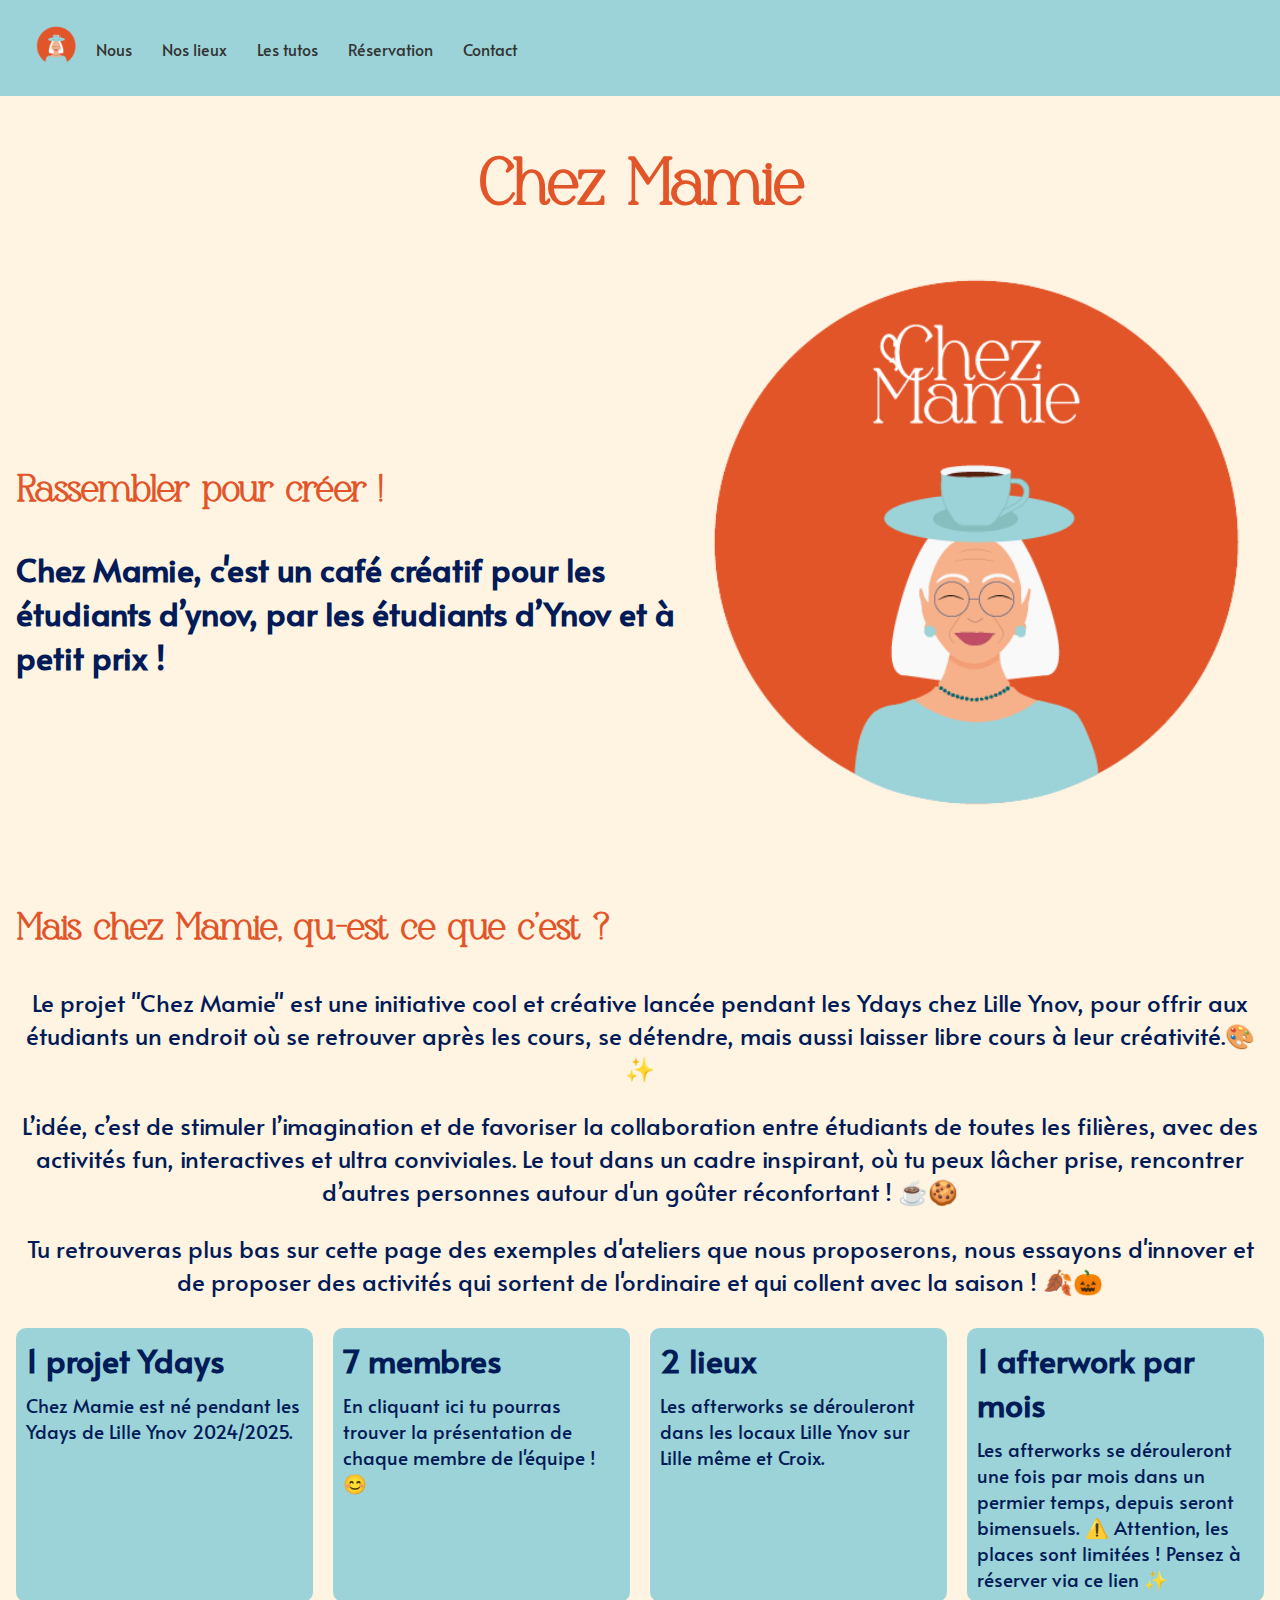
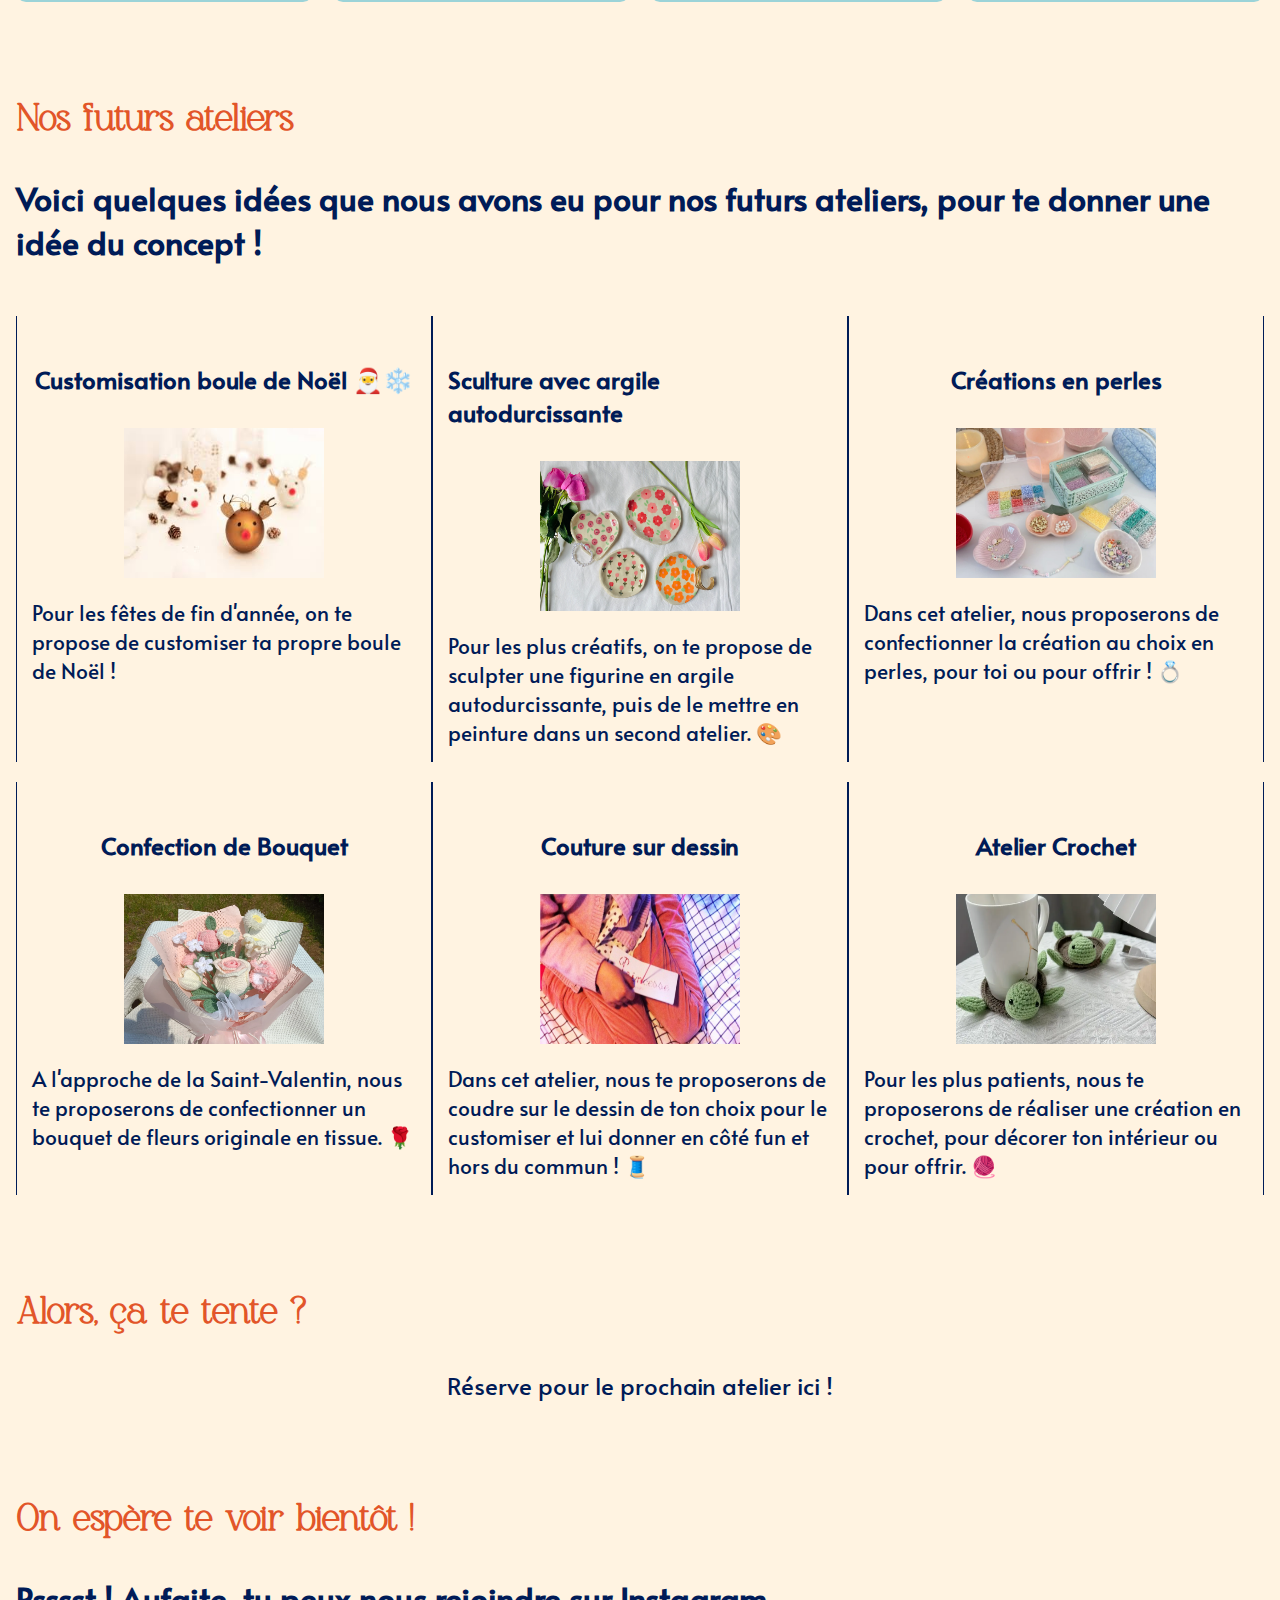
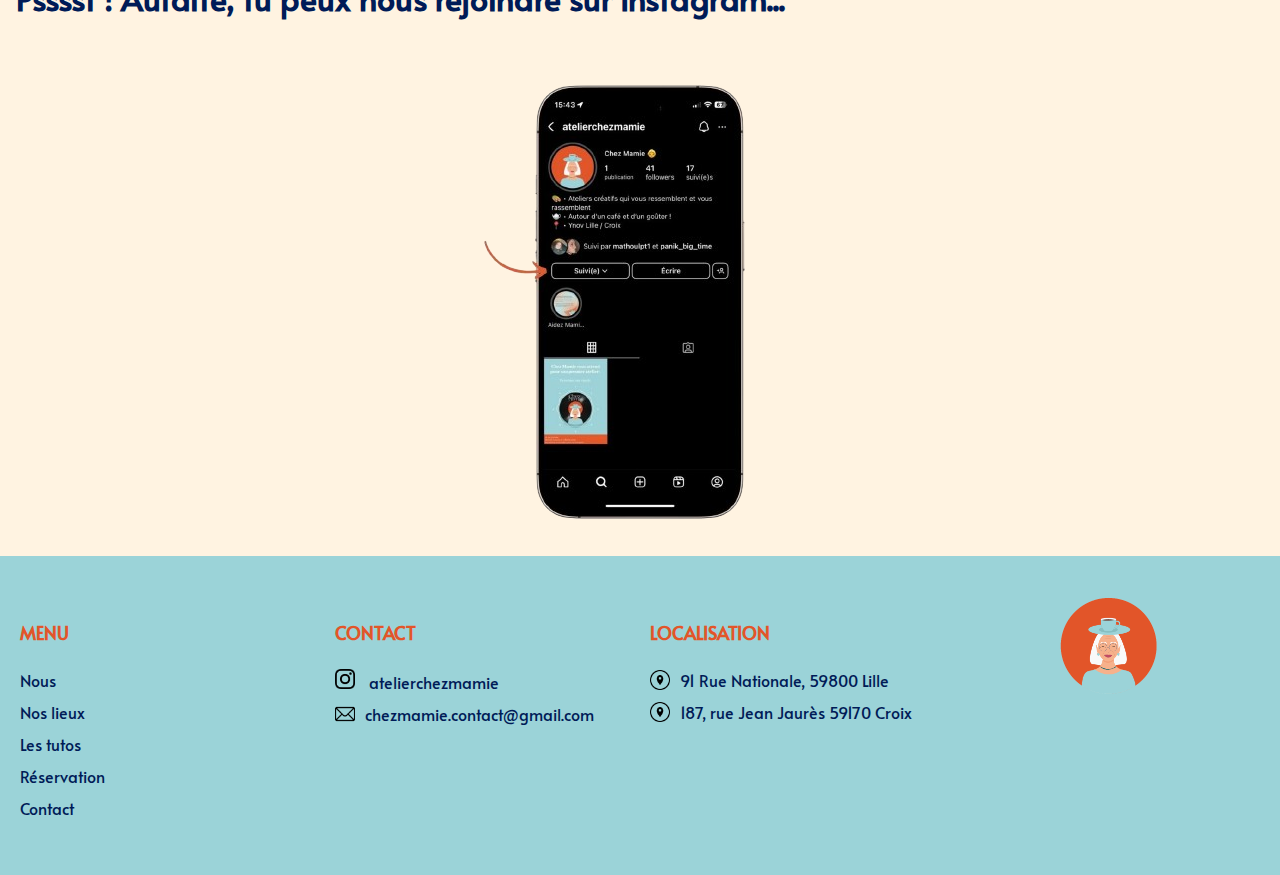
<file: index.html>
<!DOCTYPE html>
    <html lang="fr">
    <head>
    <meta charset="UTF-8" />
    <title>Chez Mamie</title>
    <link rel="icon" type="image/webp" href="">
    <link rel="stylesheet" href="style.css">
    <link rel="icon" type="image/webp" href="/img/logo.webp">
    <link href="https://fonts.googleapis.com/css2?family=Alata&display=swap" rel="stylesheet">
    <meta name="viewport" content="width=device-width, initial-scale=1.0">     
    </head>

    <body>
        <header>
            <div class="header_style">
                <a href="index.html"><img src="/img/logo.webp" class="logo" alt="Logo de Chez Mamie"></a>
                <nav class="header_nav">
                    <ul class="menu"> 
                        <li class="menu_item"><a href="qui_sommes_nous.html">Nous</a></li>
                        <li class="menu_item"><a href="lieux.html">Nos lieux</a></li>
                        <li class="menu_item"><a href="tuto.html">Les tutos</a></li>
                        <li class="menu_item"><a href="reservation.html">Réservation</a></li>
                        <li class="menu_item"><a href="contact.html">Contact</a></li>
                    </ul>
                </nav>
                <div class="hamburger">☰</div>
            </div>
        </header>
           
        <main>
            <div class="style_title_index"> 
                    <h1>Chez Mamie</h1> 
                    <div class="title_index">
                        <div class="title_text">
                            <h2 class="index_subtitle">Rassembler pour créer !</h2>
                            <h3>Chez Mamie, c'est un café créatif pour les étudiants d’ynov, par les étudiants
                                d’Ynov et à petit prix ! </h3>
                        </div>
                        <img src="img/mamie.webp" alt="Icon de Chez Mamie" class="image_mamie"> 
                    </div>
            </div>

            <div class="presention_index">
                <h2>Mais chez Mamie, qu-est ce que c'est ?</h2>
                <div class="presentation_index__items">
                    <p>Le projet "Chez Mamie" est une initiative cool et créative 
                        lancée pendant les Ydays chez Lille Ynov, pour offrir 
                        aux étudiants un endroit où se retrouver 
                        après les cours, se détendre, 
                        mais aussi laisser libre cours à leur créativité.🎨✨
                    </p>
                    <p>L’idée, c’est de stimuler l’imagination et 
                        de favoriser la collaboration entre étudiants
                        de toutes les filières, avec des activités fun, 
                        interactives et ultra conviviales. Le tout dans 
                        un cadre inspirant, où tu peux lâcher prise, 
                        rencontrer d’autres personnes 
                        autour d'un goûter réconfortant ! ☕🍪
                    </p> 
                    <p>Tu retrouveras plus bas sur cette page des exemples d'ateliers que nous proposerons,
                        nous essayons d'innover et de proposer des activités qui sortent de l'ordinaire et
                        qui collent avec la saison ! 🍂🎃
                    </p>
                </div>
            </div>

            <div class="index_items">
               <div class="index_item">
                    <h3 class="index_item_title"><a href="qui_sommes_nous.html">1 projet Ydays</a></h3>
                    <p class="index_item_description">Chez Mamie est né pendant les Ydays de 
                        Lille Ynov 2024/2025.</p>
               </div>
                <div class="index_item">
                    <h3 class="index_item_title"><a href="qui_sommes_nous.html">7 membres</a></h3>
                    <p class="index_item_description">En cliquant ici tu pourras trouver
                        la présentation de chaque membre de l'équipe ! 😊</p>
                </div>
                <div class="index_item">
                    <h3 class="index_item_title"><a href="lieux.html">2 lieux</a></h3>
                    <p class="index_item_description">Les afterworks se dérouleront dans 
                        les locaux Lille Ynov sur Lille même et Croix.</p>
                </div>
                <div class="index_item">
                    <h3 class="index_item_title"><a href="reservation.html">1 afterwork par mois</a></h3>
                    <p class="index_item_description">Les afterworks se dérouleront une fois par mois 
                     dans un permier temps, depuis seront bimensuels. ⚠️ Attention, les places sont limitées ! 
                     Pensez à réserver via ce lien ✨</p>
               </div> 
            </div>

            <div class="ateliers_title">
                <h2>Nos futurs ateliers</h2>
                <h3>Voici quelques idées que nous avons eu pour nos futurs ateliers,
                    pour te donner une idée du concept ! 
                </h3>

                <div class="ateliers">
                    <div class="ateliers_item">
                    <h4>Customisation boule de Noël 🎅❄️</h4> 
                    <img src="/img/custom-noel.jpg" class="image_atelier" alt="image-atelier-customisation-boule-de-noel" height="150px" width="200px">
                    <span class="ateliers_item_description">Pour les fêtes de fin d'année, 
                            on te propose de customiser ta propre boule de Noël !
                    </span>                       
                    </div>

                    <div class="ateliers_item">
                        <h4>Sculture avec argile autodurcissante</h4>
                        <img src="/img/argile.png" class="image_atelier" alt="image-atelier-argile-autodurcissante" height="150px" width="200px">
                        <span class="ateliers_item_description">Pour les plus créatifs, 
                            on te propose de sculpter une figurine en argile autodurcissante, puis
                            de le mettre en peinture dans un second atelier. 🎨
                        </span>
                    </div>

                    <div class="ateliers_item">
                        <h4>Créations en perles</h4>
                        <img src="/img/perles.png" class="image_atelier" alt="image-atelier-perles" height="150px" width="200px">
                        <span class="ateliers_item_description"> Dans cet atelier, nous proposerons de confectionner
                            la création au choix en perles, pour toi ou pour offrir ! 💍
                        </span>
                    </div>

                    <div class="ateliers_item">
                        <h4>Confection de Bouquet</h4>
                        <img src="/img/fleur.png" class="image_atelier" alt="image-atelier-fleur-en-tissu" height="150px" width="200px">
                        <span class="ateliers_item_description">A l'approche de la Saint-Valentin,
                            nous te proposerons de confectionner un bouquet de fleurs originale en tissue. 🌹
                        </span>
                    </div>

                    <div class="ateliers_item">
                        <h4>Couture sur dessin</h4>
                        <img src="/img/dessin-couture.png" class="image_atelier" alt="image-atelier-couture-sur-dessin" height="150px" width="200px">
                        <span class="ateliers_item_description">Dans cet atelier, nous te proposerons de coudre
                            sur le dessin de ton choix pour le customiser et lui donner en côté fun et hors du commun ! 🧵
                        </span>              
                    </div>

                    <div class="ateliers_item">
                        <h4>Atelier Crochet</h4>
                        <img src="/img/crochet.png" class="image_atelier" alt="image-atelier-crochet" height="150px" width="200px">
                        <span class="ateliers_item_description">Pour les plus patients, nous te proposerons
                            de réaliser une création en crochet, pour décorer ton intérieur ou pour offrir. 🧶
                        </span>
                    </div>
                </div>
            </div>

            <div class="reservation">
                <h2>Alors, ça te tente ?</h2>
                <p>Réserve pour le prochain atelier <a href="reservation.html">ici</a> !</p>
            </div>

            <div class="instagram_index">
                <h2>On espère te voir bientôt !</h2>
                <h3>Psssst ! Aufaite, tu peux nous rejoindre sur Instagram...</h3>
                <div class="reseaux_sociaux_index__items">
                    <a href="https://www.instagram.com/atelierchezmamie/">
                        <img src="/img/mockup.png" alt="Screenshoot du profil instagram" class="mockup"></a>
                </div>
            </div>
        </main>

        <footer class="footer">
            <div class="footer_container">
                <div class="footer_column">
                    <h4>Menu</h4>
                    <ul class="menu_footer">
                        <li><a href="qui_sommes_nous.html">Nous</a></li>
                        <li><a href="lieux.html">Nos lieux</a></li>
                        <li><a href="tuto.html">Les tutos</a></li>
                        <li><a href="reservation.html">Réservation</a></li>
                        <li><a href="contact.html">Contact</a></li>
                    </ul>
                </div>
        
                <div class="footer_column">
                    <h4>Contact</h4>
                    <ul class="contact_footer">
                        <li>
                            <a href="https://www.instagram.com/atelierchezmamie/">
                                <img src="img/icon-instagram.png" alt="Icon instagram" height="20" width="20">
                                atelierchezmamie
                            </a>
                        </li>
                        <li>
                            <img src="img/icon-mail.png" alt="Icon mail" height="20" width="20">
                            <span>chezmamie.contact@gmail.com</span>
                        </li>
                    </ul>
                </div>
        
                <div class="footer_column">
                    <h4>Localisation</h4>
                    <ul class="localisation_footer">
                        <li>
                            <img src="img/icon-localisation.webp" alt="Icon adresse" height="20" width="20">
                            91 Rue Nationale, 59800 Lille
                        </li>
                        <li>
                            <img src="img/icon-localisation.webp" alt="Icon telephone" height="20" width="20">
                            187, rue Jean Jaurès 59170 Croix
                        </li>
                    </ul>
                </div>
                <div class="footer_column">
                    <img src = "img/logo.webp" alt="Logo de Chez Mamie" height="100" width="100">
                </div>
            </div>
        </footer>
        <script src="script.js"></script>
    </body>
</html>
</file>
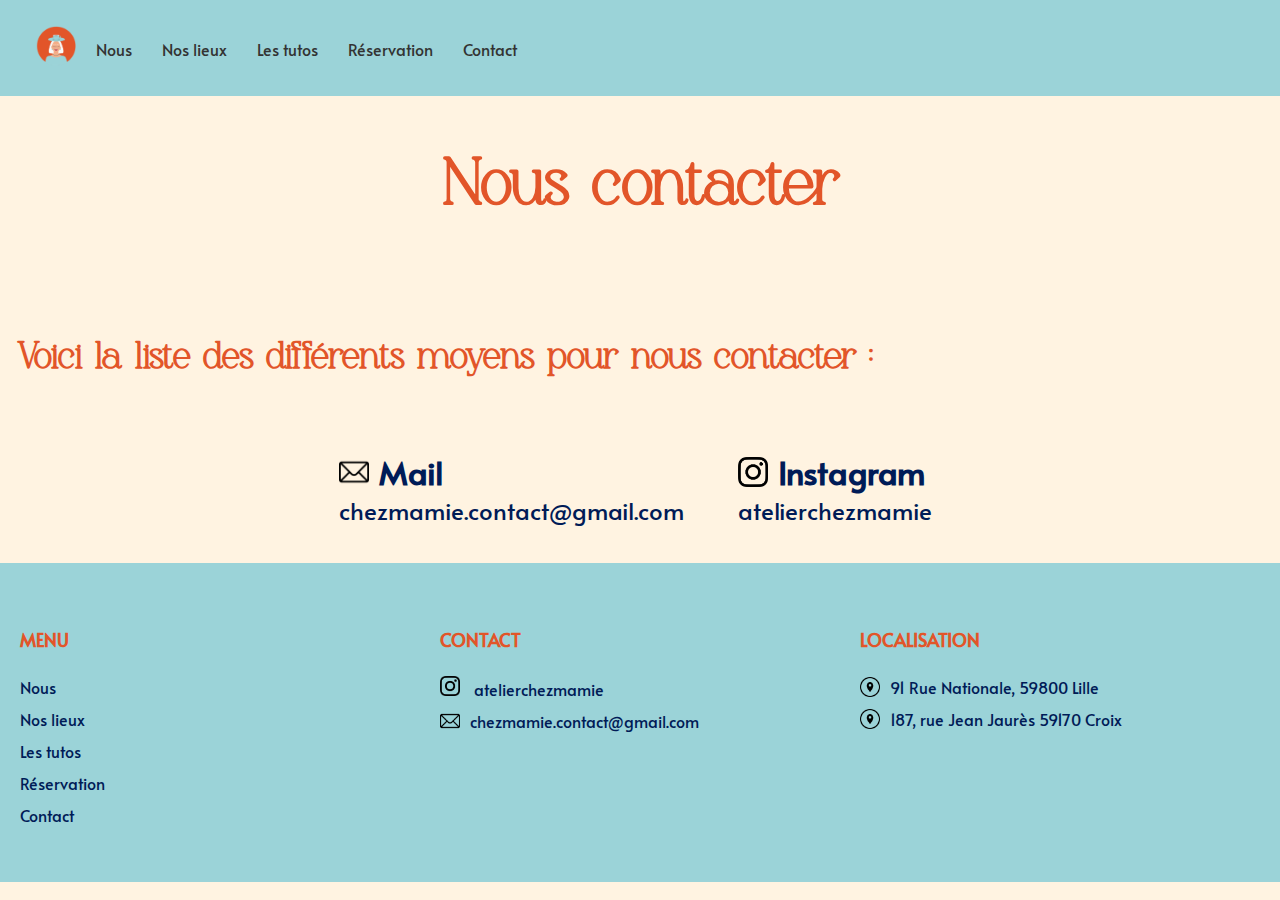
<file: contact.html>
<!DOCTYPE html>
    <html lang="fr">
    <head>
    <meta charset="UTF-8" />
    <title>Chez Mamie</title>
    <link rel="icon" type="image/webp" href="">
    <link rel="stylesheet" href="style.css">
    <link rel="icon" type="image/webp" href="/img/logo.webp">
    <link href="https://fonts.googleapis.com/css2?family=Alata&display=swap" rel="stylesheet">
    <meta name="viewport" content="width=device-width, initial-scale=1.0">     
    </head>

    <body>
        <header>
            <div class="header_style">
                <a href="index.html"><img src="/img/logo.webp" class="logo" alt="Logo de Chez Mamie"></a>
                <nav class="header_nav">
                    <ul class="menu"> 
                        <li class="menu_item"><a href="qui_sommes_nous.html">Nous</a></li>
                        <li class="menu_item"><a href="lieux.html">Nos lieux</a></li>
                        <li class="menu_item"><a href="tuto.html">Les tutos</a></li>
                        <li class="menu_item"><a href="reservation.html">Réservation</a></li>
                        <li class="menu_item"><a href="contact.html">Contact</a></li>
                    </ul>
                </nav>
                <div class="hamburger">☰</div>
            </div>
        </header>
          

        <main>
          <h1>Nous contacter</h1> 
          <h2>Voici la liste des différents moyens pour nous contacter :
          </h2>

          <div class="style_contact">
          <ul>
            <li>
                <div class="contact_part">
                    <div class="contact_part_name">
                        <img src="img/icon-mail.png" alt="Icon Mail" height="30" width="30">
                        <h3>Mail</h3>
                    </div>
                <p>chezmamie.contact@gmail.com</p>
                </div>
            </li>
            <li>
                <div class="contact_part">
                    <div class="contact_part_name">
                        <img src="img/icon-instagram.png" alt="Icon Instagram" height="30" width="30">
                        <h3>Instagram</h3> 
                    </div>
                    <a href="https://www.instagram.com/atelierchezmamie/">atelierchezmamie</a>
                </div>
            </li>
          </ul>
        </div>
        </main>

        <footer class="footer">
            <div class="footer_container">
                <div class="footer_column">
                    <h4>Menu</h4>
                    <ul class="menu_footer">
                        <li><a href="qui_sommes_nous.html">Nous</a></li>
                        <li><a href="lieux.html">Nos lieux</a></li>
                        <li><a href="tuto.html">Les tutos</a></li>
                        <li><a href="reservation.html">Réservation</a></li>
                        <li><a href="contact.html">Contact</a></li>
                    </ul>
                </div>
        
                <div class="footer_column">
                    <h4>Contact</h4>
                    <ul class="contact_footer">
                        <li>
                            <a href="https://www.instagram.com/atelierchezmamie/">
                                <img src="img/icon-instagram.png" alt="Icon instagram" height="20" width="20">
                                atelierchezmamie
                            </a>
                        </li>
                        <li>
                            <img src="img/icon-mail.png" alt="Icon mail" height="20" width="20">
                            chezmamie.contact@gmail.com
                        </li>
                    </ul>
                </div>
        
                <div class="footer_column">
                    <h4>Localisation</h4>
                    <ul class="localisation_footer">
                        <li>
                            <img src="img/icon-localisation.webp" alt="Icon adresse" height="20" width="20">
                            91 Rue Nationale, 59800 Lille
                        </li>
                        <li>
                            <img src="img/icon-localisation.webp" alt="Icon telephone" height="20" width="20">
                            187, rue Jean Jaurès 59170 Croix
                        </li>
                    </ul>
                </div>
            </div>
        </footer>  
        <script src="script.js"></script>      
        </body>
    </html>
</file>
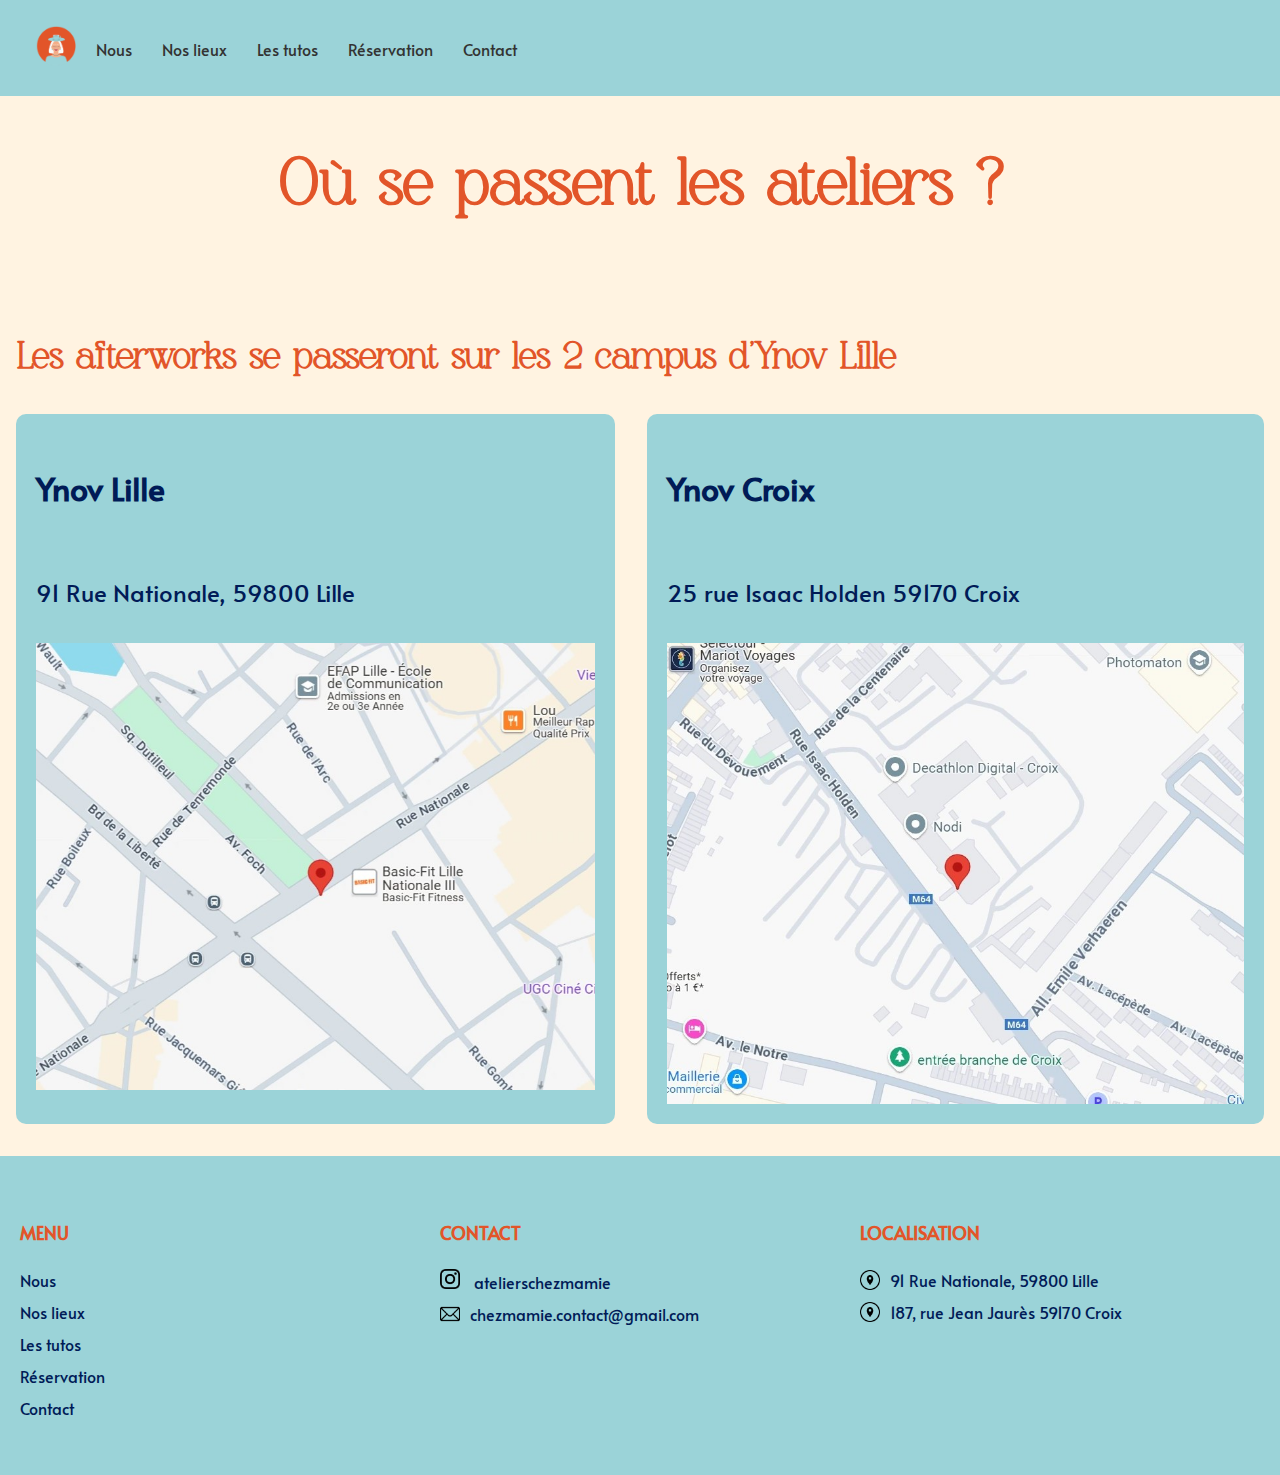
<file: lieux.html>
<!DOCTYPE html>
    <html lang="fr">
    <head>
    <meta charset="UTF-8" />
    <title>Chez Mamie</title>
    <link rel="stylesheet" href="style.css">
    <link rel="icon" type="image/webp" href="/img/logo.webp">
    <link href="https://fonts.googleapis.com/css2?family=Alata&display=swap" rel="stylesheet">
    <meta name="viewport" content="width=device-width, initial-scale=1.0">     
    </head>

    <body>
        <header>
            <div class="header_style">
                <a href="index.html"><img src="/img/logo.webp" class="logo" alt="Logo de Chez Mamie"></a>
                <nav class="header_nav">
                    <ul class="menu"> 
                        <li class="menu_item"><a href="qui_sommes_nous.html">Nous</a></li>
                        <li class="menu_item"><a href="lieux.html">Nos lieux</a></li>
                        <li class="menu_item"><a href="tuto.html">Les tutos</a></li>
                        <li class="menu_item"><a href="reservation.html">Réservation</a></li>
                        <li class="menu_item"><a href="contact.html">Contact</a></li>
                    </ul>
                </nav>
                <div class="hamburger">☰</div>
            </div>
        </header>
          
        
        <main>
          <h1>Où se passent les ateliers ?</h1>
          <h2>Les afterworks se passeront sur les 2 campus d'Ynov Lille</h2>

          <div class="lieux_cards">
            <div class="lieux_card">
                <h3>Ynov Lille</h3>
                <p>91 Rue Nationale, 59800 Lille</p>
              <img src="img/ynov-lille-bg.jpg" alt="Ynov Lille" class="map_img">
            </div>
            <div class="lieux_card">
                <h3>Ynov Croix</h3>
                <p>25 rue Isaac Holden 59170 Croix</p>
              <img src="img/ynov-croix-bg.jpg" alt="Ynov Croix" class="map_img">
            </div>

          </div>
        </main>

        <footer class="footer">
            <div class="footer_container">
                <div class="footer_column">
                    <h4>Menu</h4>
                    <ul class="menu_footer">
                        <li><a href="qui_sommes_nous.html">Nous</a></li>
                        <li><a href="lieux.html">Nos lieux</a></li>
                        <li><a href="tuto.html">Les tutos</a></li>
                        <li><a href="reservation.html">Réservation</a></li>
                        <li><a href="contact.html">Contact</a></li>
                    </ul>
                </div>
        
                <div class="footer_column">
                    <h4>Contact</h4>
                    <ul class="contact_footer">
                        <li>
                            <a href="https://www.instagram.com/">
                                <img src="img/icon-instagram.png" alt="Icon instagram" height="20" width="20">
                                atelierschezmamie
                            </a>
                        </li>
                        <li>
                            <img src="img/icon-mail.png" alt="Icon mail" height="20" width="20">
                            chezmamie.contact@gmail.com
                        </li>
                    </ul>
                </div>
        
                <div class="footer_column">
                    <h4>Localisation</h4>
                    <ul class="localisation_footer">
                        <li>
                            <img src="img/icon-localisation.webp" alt="Icon adresse" height="20" width="20">
                            91 Rue Nationale, 59800 Lille
                        </li>
                        <li>
                            <img src="img/icon-localisation.webp" alt="Icon telephone" height="20" width="20">
                            187, rue Jean Jaurès 59170 Croix
                        </li>
                    </ul>
                </div>
            </div>
        </footer>   
        <script src="script.js"></script>     
    </body>
    </html>
</file>
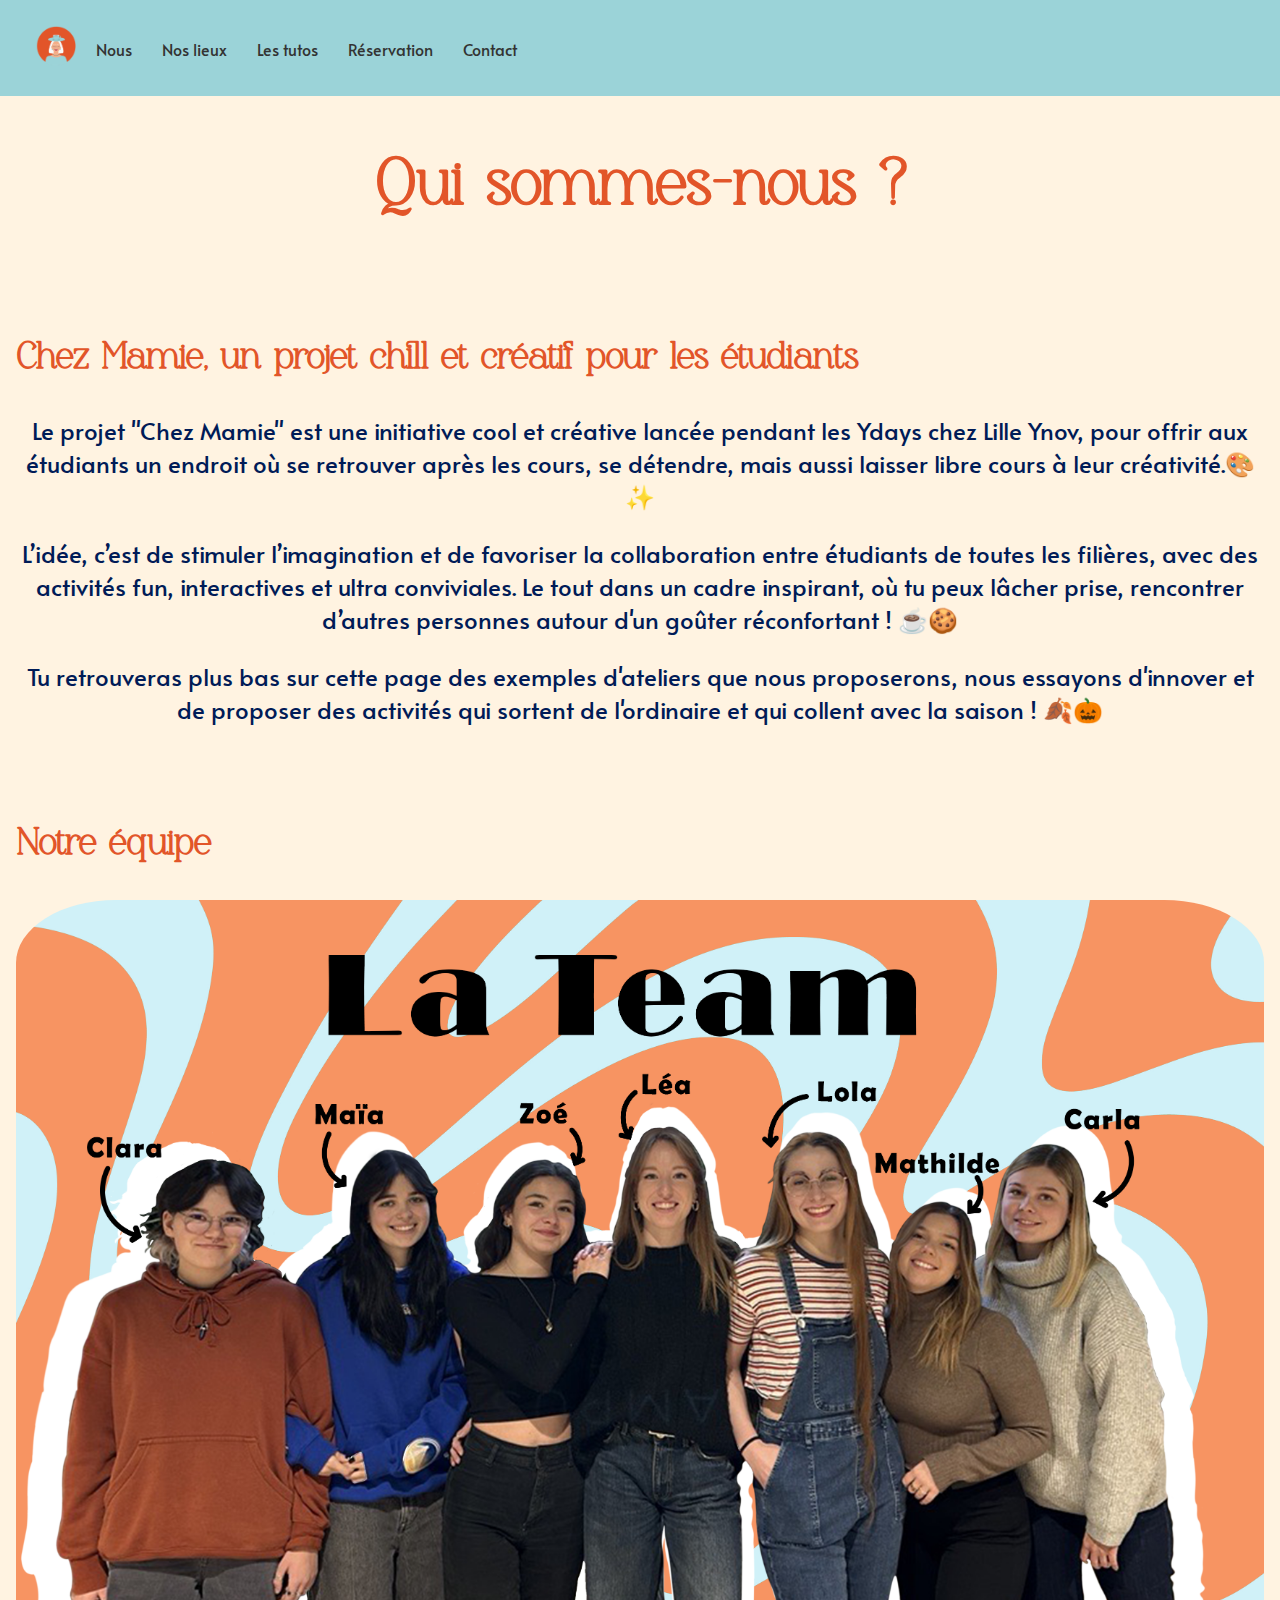
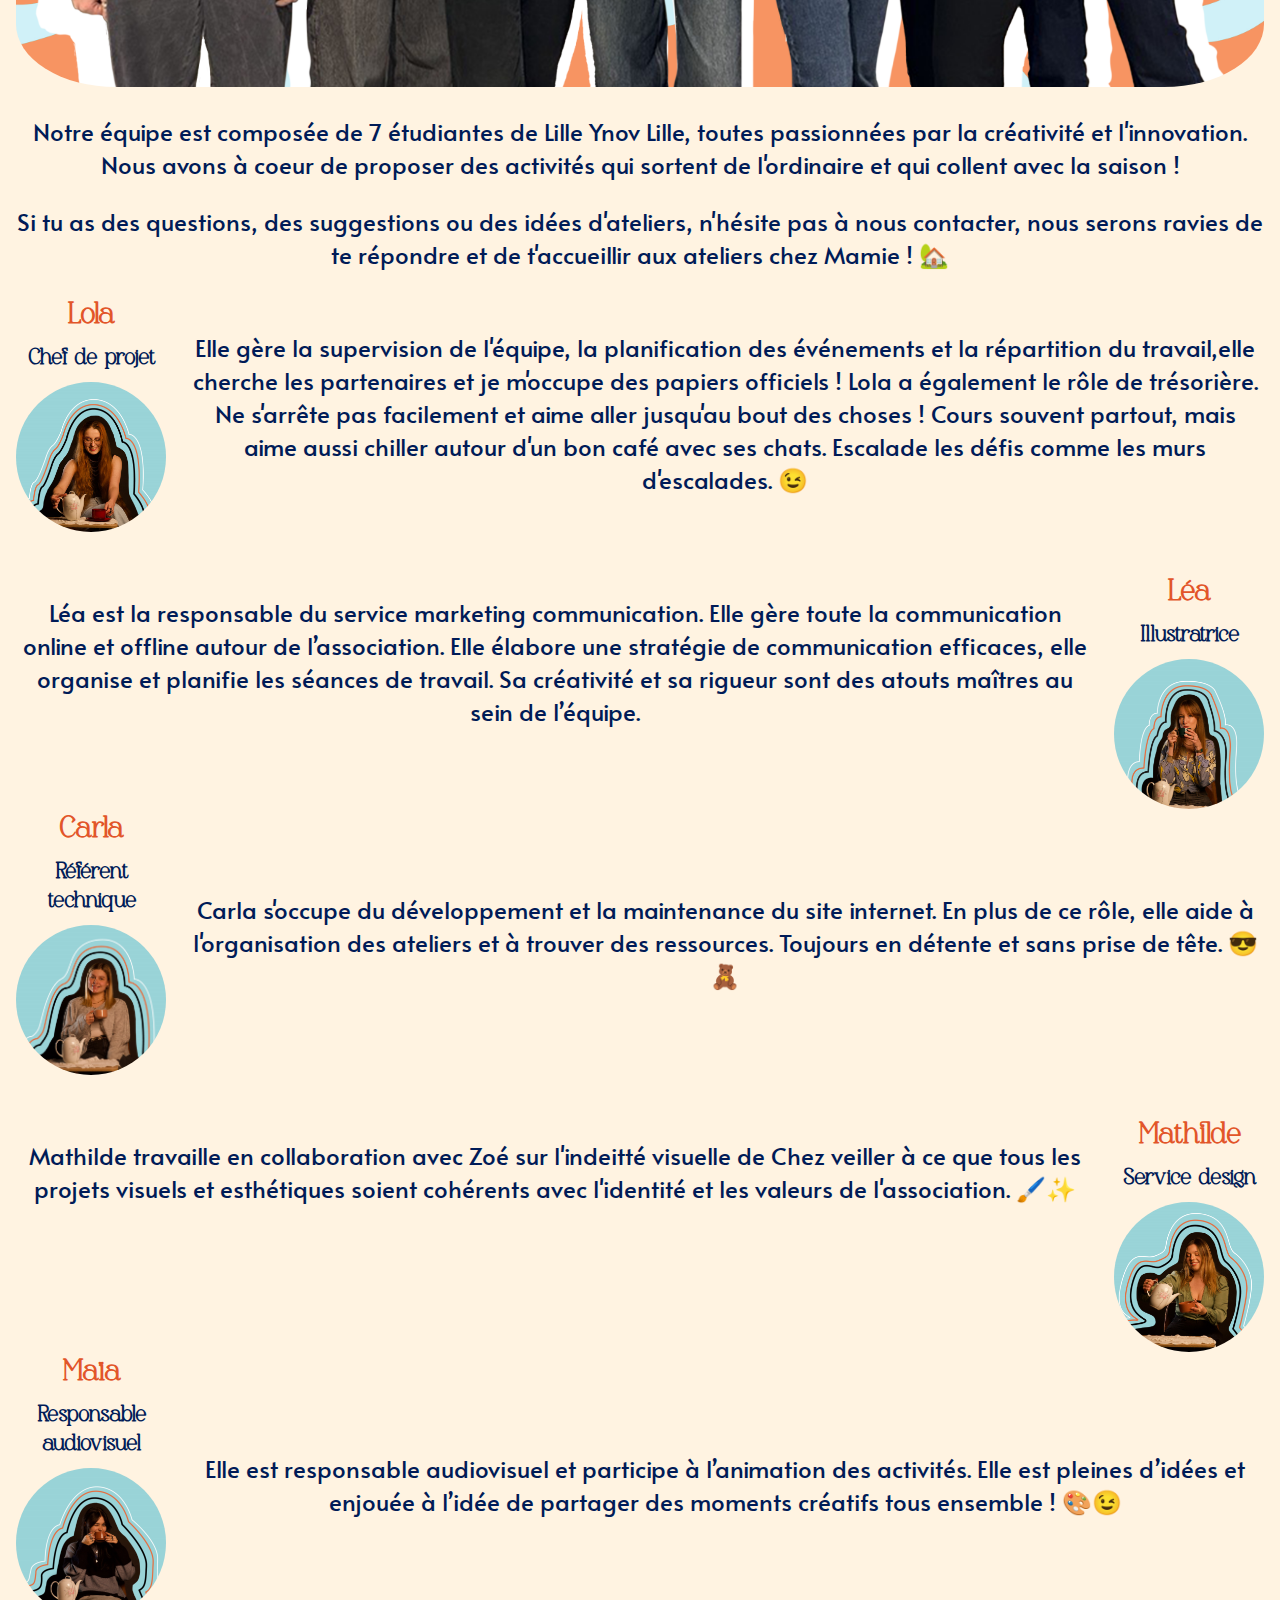
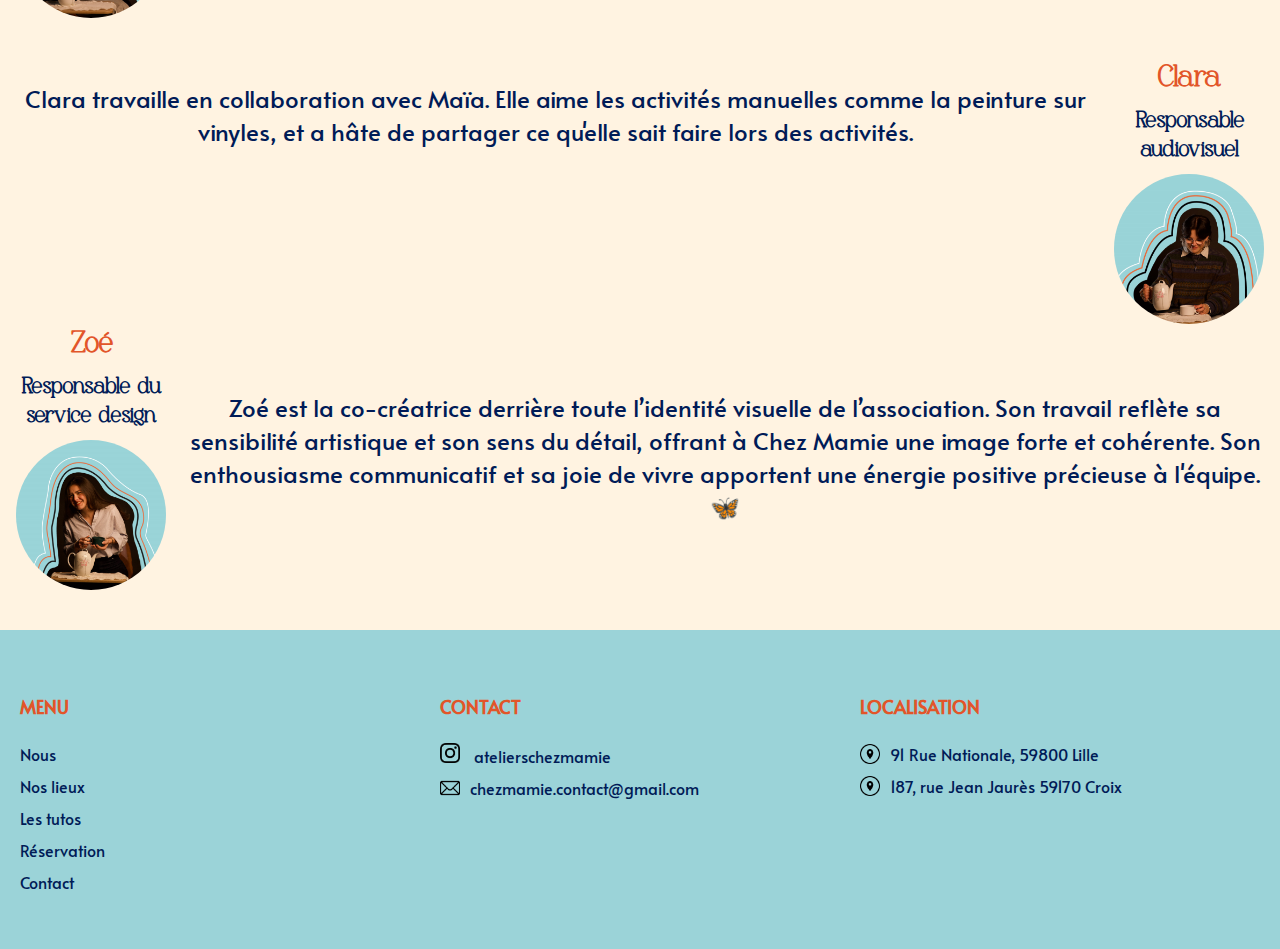
<file: qui_sommes_nous.html>
<!DOCTYPE html>
    <html lang="fr">
    <head>
    <meta charset="UTF-8" />
    <title>Chez Mamie</title>
    <link rel="icon" type="image/webp" href="">
    <link rel="stylesheet" href="style.css">
    <link rel="icon" type="image/webp" href="/img/logo.webp">
    <link href="https://fonts.googleapis.com/css2?family=Alata&display=swap" rel="stylesheet">
    <meta name="viewport" content="width=device-width, initial-scale=1.0">     
    </head>

    <body>
        <header>
            <div class="header_style">
                <a href="index.html"><img src="/img/logo.webp" class="logo" alt="Logo de Chez Mamie"></a>
                <nav class="header_nav">
                    <ul class="menu"> 
                        <li class="menu_item"><a href="qui_sommes_nous.html">Nous</a></li>
                        <li class="menu_item"><a href="lieux.html">Nos lieux</a></li>
                        <li class="menu_item"><a href="tuto.html">Les tutos</a></li>
                        <li class="menu_item"><a href="reservation.html">Réservation</a></li>
                        <li class="menu_item"><a href="contact.html">Contact</a></li>
                    </ul>
                </nav>
                <div class="hamburger">☰</div>
            </div>
        </header>
          

        <main>
           <h1>Qui sommes-nous ?</h1>
              <h2>Chez Mamie, un projet chill et créatif pour les étudiants</h2>
           <div class="presentation_projet">
            <p>Le projet "Chez Mamie" est une initiative cool et créative 
                lancée pendant les Ydays chez Lille Ynov, pour offrir 
                aux étudiants un endroit où se retrouver 
                après les cours, se détendre, 
                mais aussi laisser libre cours à leur créativité.🎨✨
            </p>
            <p>L’idée, c’est de stimuler l’imagination et 
                de favoriser la collaboration entre étudiants
                de toutes les filières, avec des activités fun, 
                interactives et ultra conviviales. Le tout dans 
                un cadre inspirant, où tu peux lâcher prise, 
                rencontrer d’autres personnes 
                autour d'un goûter réconfortant ! ☕🍪
            </p> 
            <p>Tu retrouveras plus bas sur cette page des exemples d'ateliers que nous proposerons,
                nous essayons d'innover et de proposer des activités qui sortent de l'ordinaire et
                qui collent avec la saison ! 🍂🎃
            </p>
        </div>

        <div class="presentation_equipe">
            <div class="equipe">
            <h2>Notre équipe</h2>
                <img src="img/equipe.png" alt="Photo de l'équipe" class="equipe_img" height="200">
            <p>Notre équipe est composée de 7 étudiantes de Lille Ynov Lille, 
                toutes passionnées par la créativité et l'innovation. 
                Nous avons à coeur de proposer des activités qui sortent 
                de l'ordinaire et qui collent avec la saison !
            </p>
            <p>Si tu as des questions, des suggestions ou des idées 
                d'ateliers, n'hésite pas à nous contacter, nous serons 
                ravies de te répondre et de t'accueillir aux ateliers chez Mamie ! 🏡
            </p>
            </div>

        <div class="equipe_membres">
            <div class="member">
                <div class="member_part">
                    <h3 class="member_name">Lola</h3>
                    <h4 class="member_role">Chef de projet</h4>
                    <img src="img/lola.png" class="member_img" alt="Photo de membre" height="150">
                </div>
                <p>Elle gère la supervision de l'équipe, la planification des événements et la répartition du 
                    travail,elle cherche les partenaires et je m'occupe des papiers officiels !
                    Lola a également le rôle de trésorière. Ne s'arrête pas facilement et aime aller jusqu'au bout des choses ! Cours souvent partout, mais aime aussi chiller autour d'un bon café avec ses chats.
                    Escalade les défis comme les murs d'escalades. 😉
                </p>
            </div>
            <div class="member_right">
                <div class="member_part">
                    <h3 class="member_name">Léa</h3>
                    <h4 class="member_role">Illustratrice</h4>
                    <img src="img/lea.png" class="member_img" alt="Photo de membre"  height="150">
                </div>
                <p>Léa est la responsable du service marketing communication. 
                    Elle gère toute la communication online et offline autour de l’association. 
                    Elle élabore une stratégie de communication efficaces, elle organise et 
                    planifie les séances de travail.
                    Sa créativité et sa rigueur sont des atouts maîtres au sein de l’équipe.</p>
            </div>
            <div class="member">
                <div class="member_part">
                    <h3 class="member_name">Carla</h3>
                    <h4 class="member_role">Référent technique</h4>
                    <img src="img/carla.png" class="member_img" alt="Photo de membre"  height="150">
                </div>
                <p>Carla s'occupe du développement et la maintenance du site internet.
                    En plus de ce rôle, elle aide à l'organisation des ateliers et à trouver des ressources.
                    Toujours en détente et sans prise de tête. 😎🧸
                </p>
            </div>
            <div class="member_right">
                <div class="member_part">
                    <h3 class="member_name">Mathilde</h3>
                    <h4 class="member_role">Service design</h4>
                    <img src="img/mathilde.png" class="member_img" alt="Photo de membre"  height="150">
                </div>
                <p>Mathilde travaille en collaboration avec Zoé sur l'indeitté visuelle de Chez
                    veiller à ce que tous les projets visuels et esthétiques 
                    soient cohérents avec l'identité et les valeurs de l'association. 🖌️✨
                </p>
            </div>
            <div class="member">
                <div class="member_part">
                    <h3 class="member_name">Maïa</h3>
                    <h4 class="member_role">Responsable audiovisuel</h4>
                    <img src="img/maia.png" class="member_img" alt="Photo de membre"  height="150">
                </div>
                <p>Elle est responsable audiovisuel et participe à l’animation des activités.
                    Elle est pleines d’idées et enjouée à l’idée de partager des moments créatifs tous ensemble ! 🎨😉 </p>
            </div>
            <div class="member_right">
                <div class="member_part">
                    <h3 class="member_name">Clara</h3>
                    <h4 class="member_role">Responsable audiovisuel</h4>
                    <img src="img/clara.png" class="member_img" alt="Photo de membre" height="150">
                </div>
                <p>Clara travaille en collaboration avec Maïa.
                    Elle aime les activités manuelles comme la peinture 
                    sur vinyles, et a hâte de partager ce qu'elle sait faire lors des activités.</p>
            </div>
            <div class="member">
                <div class="member_part">
                    <h3 class="member_name">Zoé</h3>
                    <h4 class="member_role">Responsable du service design</h4>
                    <img src="img/zoe.png" class="member_img" alt="Photo de membre" height="150">
                </div>
                <p>Zoé est la co-créatrice derrière toute l’identité visuelle de l’association. 
                    Son travail reflète sa sensibilité artistique et son sens du détail, 
                    offrant à Chez Mamie une image forte et cohérente. 
                    Son enthousiasme communicatif et sa joie de vivre apportent une énergie 
                    positive précieuse à l'équipe. 🦋</p>
            </div>
        </div>
        </main>

        <footer class="footer">
            <div class="footer_container">
                <div class="footer_column">
                    <h4>Menu</h4>
                    <ul class="menu_footer">
                        <li><a href="qui_sommes_nous.html">Nous</a></li>
                        <li><a href="lieux.html">Nos lieux</a></li>
                        <li><a href="tuto.html">Les tutos</a></li>
                        <li><a href="reservation.html">Réservation</a></li>
                        <li><a href="contact.html">Contact</a></li>
                    </ul>
                </div>
        
                <div class="footer_column">
                    <h4>Contact</h4>
                    <ul class="contact_footer">
                        <li>
                            <a href="https://www.instagram.com/">
                                <img src="img/icon-instagram.png" alt="Icon instagram" height="20" width="20">
                                atelierschezmamie
                            </a>
                        </li>
                        <li>
                            <img src="img/icon-mail.png" alt="Icon mail" height="20" width="20">
                            chezmamie.contact@gmail.com
                        </li>
                    </ul>
                </div>
        
                <div class="footer_column">
                    <h4>Localisation</h4>
                    <ul class="localisation_footer">
                        <li>
                            <img src="img/icon-localisation.webp" alt="Icon adresse" height="20" width="20">
                            91 Rue Nationale, 59800 Lille
                        </li>
                        <li>
                            <img src="img/icon-localisation.webp" alt="Icon telephone" height="20" width="20">
                            187, rue Jean Jaurès 59170 Croix
                        </li>
                    </ul>
                </div>
            </div>
        </footer> 
        <script src="script.js"></script>       
    </body>
</html>
</file>
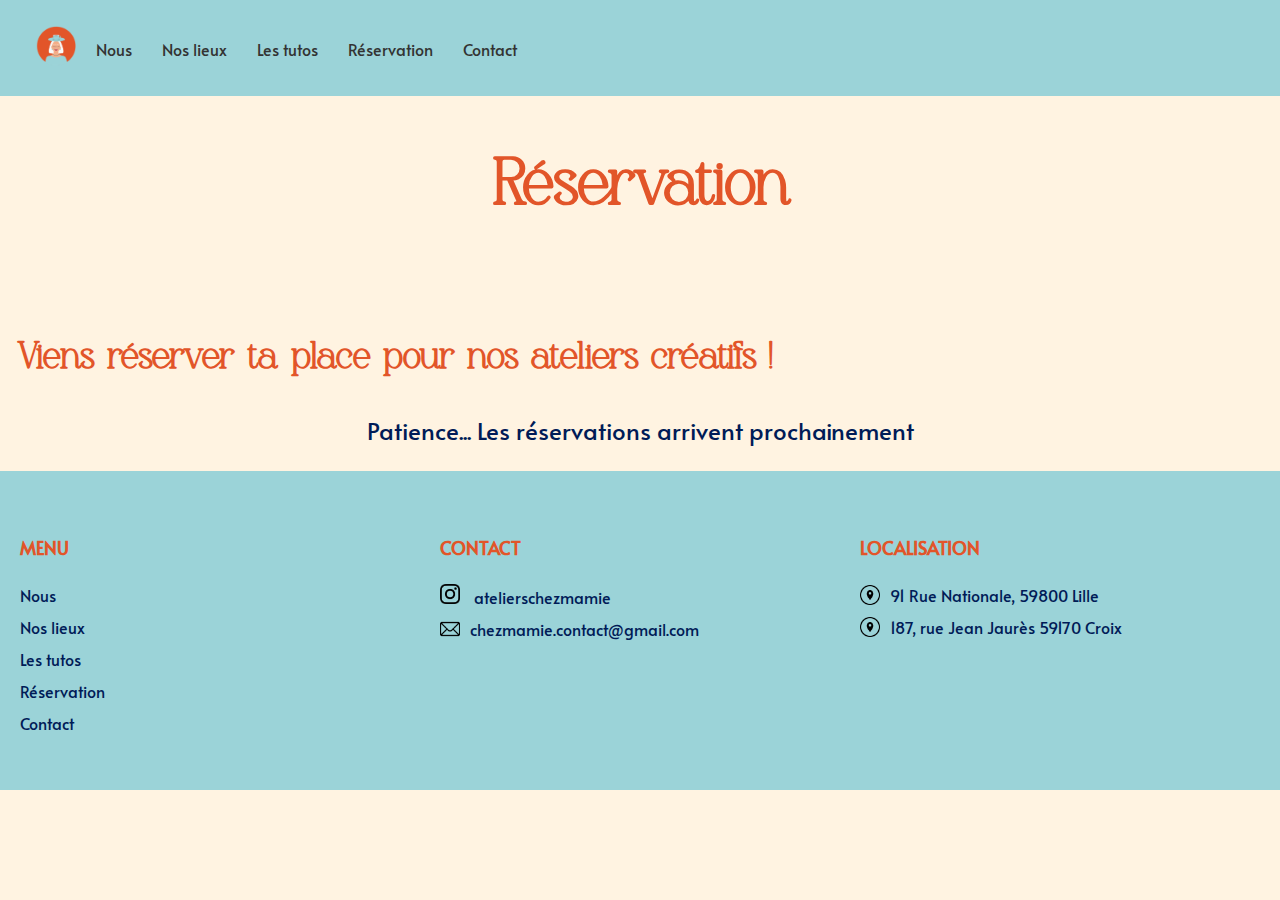
<file: reservation.html>
<!DOCTYPE html>
    <html lang="fr">
    <head>
    <meta charset="UTF-8" />
    <title>Chez Mamie</title>
    <link rel="icon" type="image/webp" href="">
    <link rel="stylesheet" href="style.css">
    <link rel="icon" type="image/webp" href="/img/logo.webp">
    <link href="https://fonts.googleapis.com/css2?family=Alata&display=swap" rel="stylesheet">
    <meta name="viewport" content="width=device-width, initial-scale=1.0">     
    </head>

    <body>
        <header>
            <div class="header_style">
                <a href="index.html"><img src="/img/logo.webp" class="logo" alt="Logo de Chez Mamie"></a>
                <nav class="header_nav">
                    <ul class="menu"> 
                        <li class="menu_item"><a href="qui_sommes_nous.html">Nous</a></li>
                        <li class="menu_item"><a href="lieux.html">Nos lieux</a></li>
                        <li class="menu_item"><a href="tuto.html">Les tutos</a></li>
                        <li class="menu_item"><a href="reservation.html">Réservation</a></li>
                        <li class="menu_item"><a href="contact.html">Contact</a></li>
                    </ul>
                </nav>
                <div class="hamburger">☰</div>
            </div>
        </header>
          
        <main>
            <h1>Réservation</h1>
            <h2>Viens réserver ta place pour nos ateliers créatifs !</h2>
            <p>Patience... Les réservations arrivent prochainement</p>
        </main>

        <footer class="footer">
            <div class="footer_container">
                <div class="footer_column">
                    <h4>Menu</h4>
                    <ul class="menu_footer">
                        <li><a href="qui_sommes_nous.html">Nous</a></li>
                        <li><a href="lieux.html">Nos lieux</a></li>
                        <li><a href="tuto.html">Les tutos</a></li>
                        <li><a href="reservation.html">Réservation</a></li>
                        <li><a href="contact.html">Contact</a></li>
                    </ul>
                </div>
        
                <div class="footer_column">
                    <h4>Contact</h4>
                    <ul class="contact_footer">
                        <li>
                            <a href="https://www.instagram.com/">
                                <img src="img/icon-instagram.png" alt="Icon instagram" height="20" width="20">
                                atelierschezmamie
                            </a>
                        </li>
                        <li>
                            <img src="img/icon-mail.png" alt="Icon mail" height="20" width="20">
                            chezmamie.contact@gmail.com
                        </li>
                    </ul>
                </div>
        
                <div class="footer_column">
                    <h4>Localisation</h4>
                    <ul class="localisation_footer">
                        <li>
                            <img src="img/icon-localisation.webp" alt="Icon adresse" height="20" width="20">
                            91 Rue Nationale, 59800 Lille
                        </li>
                        <li>
                            <img src="img/icon-localisation.webp" alt="Icon telephone" height="20" width="20">
                            187, rue Jean Jaurès 59170 Croix
                        </li>
                    </ul>
                </div>
            </div>
        </footer>   
        <script src="script.js"></script>     
    </body>
</html>
</file>
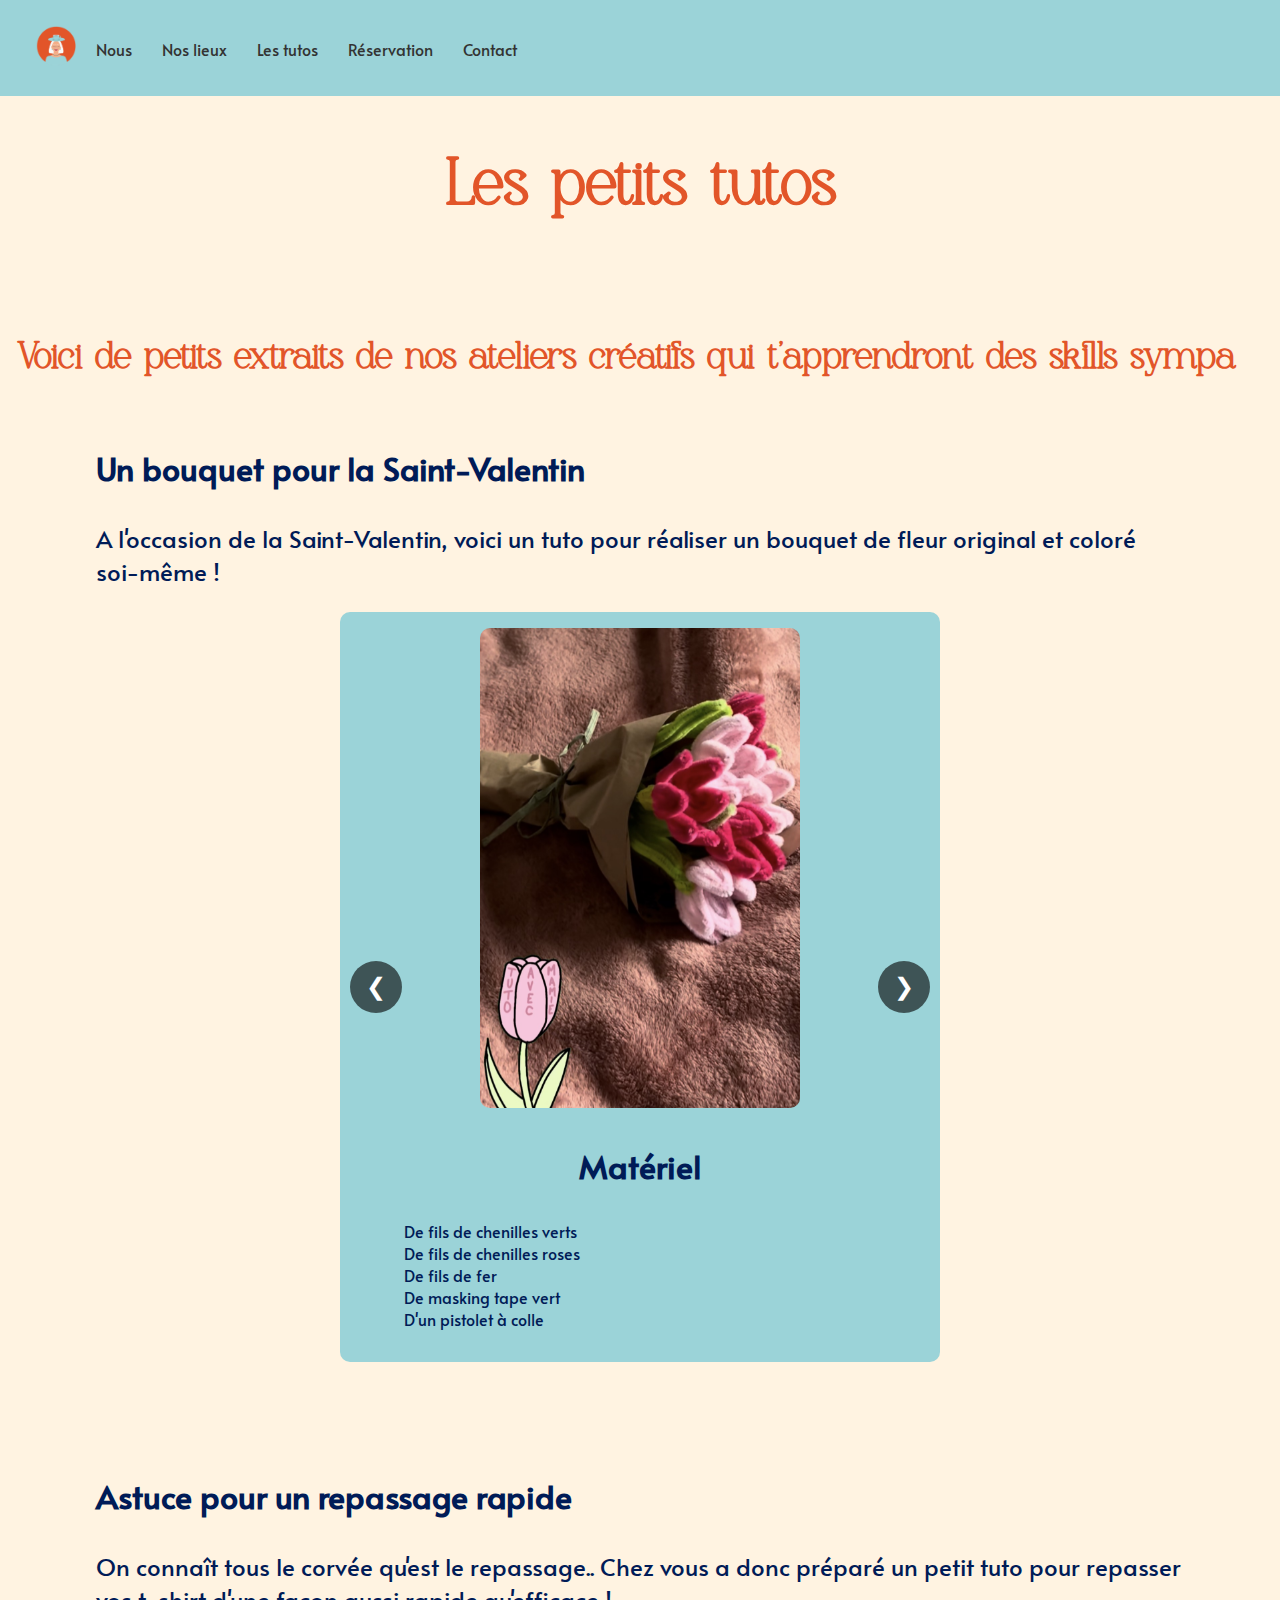
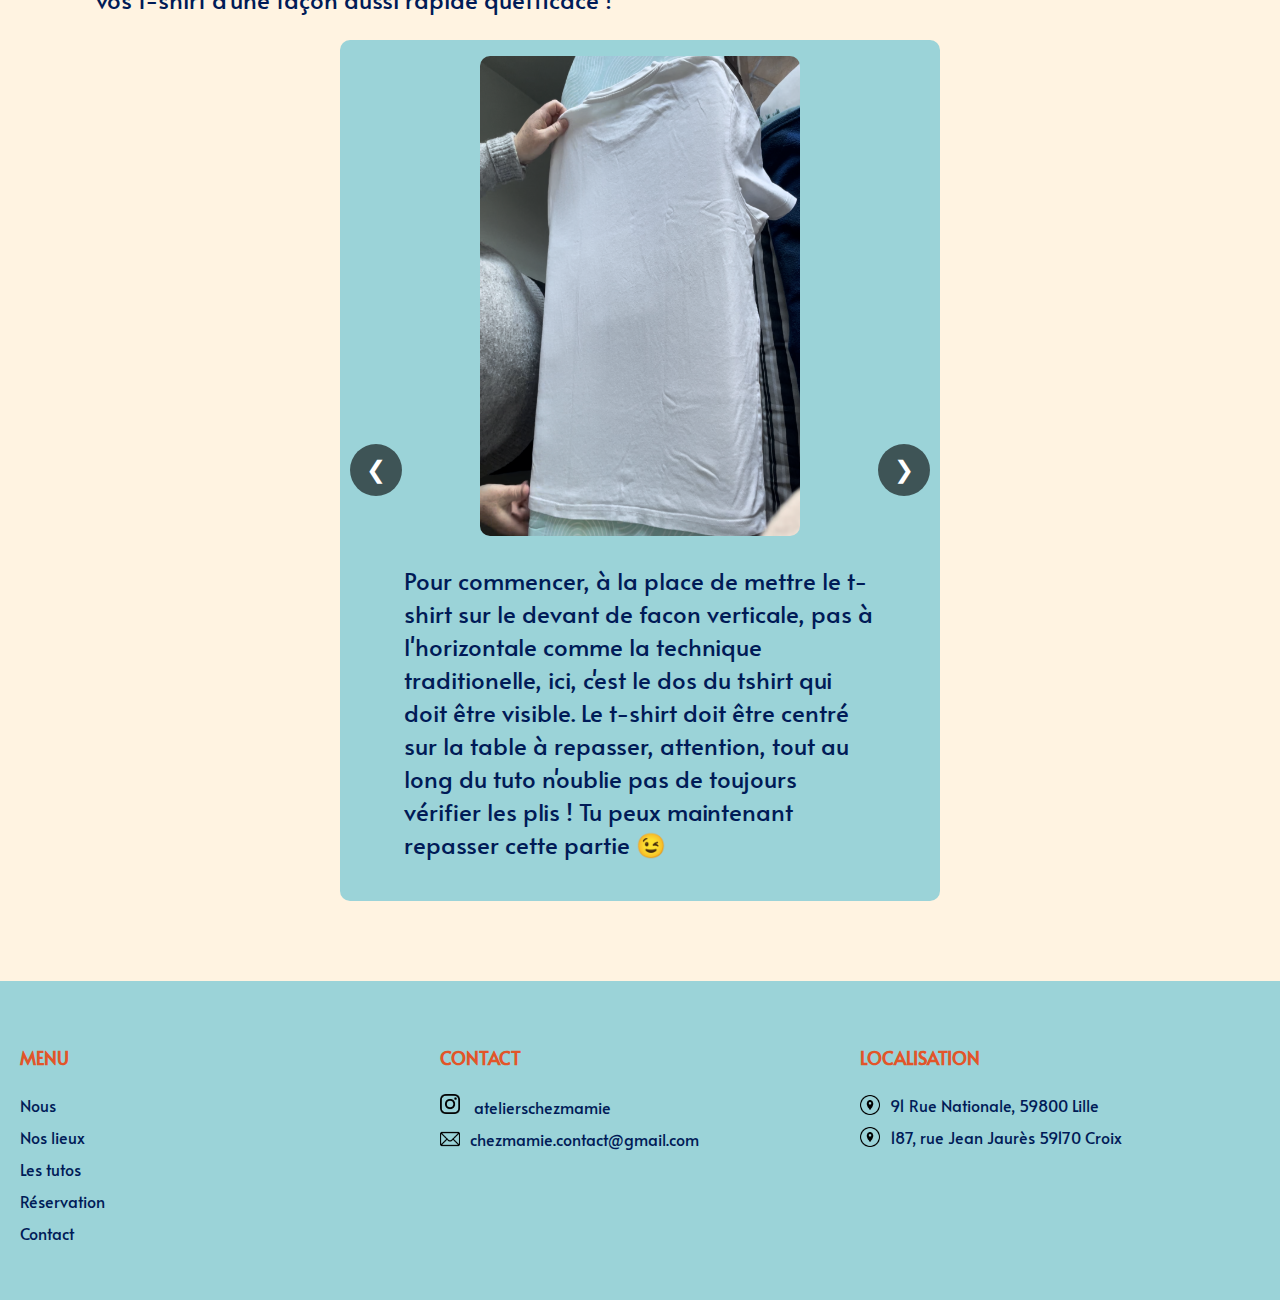
<file: tuto.html>
<!DOCTYPE html>
<html lang="fr">

<head>
    <meta charset="UTF-8" />
    <title>Chez Mamie</title>
    <link rel="icon" type="image/webp" href="">
    <link rel="stylesheet" href="style.css">
    <link rel="icon" type="image/webp" href="/img/logo.webp">
    <link href="https://fonts.googleapis.com/css2?family=Alata&display=swap" rel="stylesheet">
    <meta name="viewport" content="width=device-width, initial-scale=1.0">
</head>

<body>
    <header>
        <div class="header_style">
            <a href="index.html"><img src="/img/logo.webp" class="logo" alt="Logo de Chez Mamie"></a>
            <nav class="header_nav">
                <ul class="menu">
                    <li class="menu_item"><a href="qui_sommes_nous.html">Nous</a></li>
                    <li class="menu_item"><a href="lieux.html">Nos lieux</a></li>
                    <li class="menu_item"><a href="tuto.html">Les tutos</a></li>
                    <li class="menu_item"><a href="reservation.html">Réservation</a></li>
                    <li class="menu_item"><a href="contact.html">Contact</a></li>
                </ul>
            </nav>
            <div class="hamburger">☰</div>
        </div>
    </header>


    <main>

        <h1>Les petits tutos</h1>
        <h2>Voici de petits extraits de nos ateliers créatifs qui t'apprendront des skills sympa</h2>
        <div class="tuto_part">
            <div class="tuto_part_style">
                <h3> Un bouquet pour la Saint-Valentin </h3>
                <p> A l'occasion de la Saint-Valentin, voici un tuto pour réaliser
                    un bouquet de fleur original et coloré soi-même !
                </p>

                <div class="carousel">
                    <div class="slides">
                        <div class="fleurs-slide active">
                            <img src="img/fleurs-bouquet.png" alt="Bouquet de fleur DIY">
                            <h3 class="tuto-slide-title">Matériel</h3>
                            <ul class="materiel_list">
                                <li>De fils de chenilles verts</li>
                                <li>De fils de chenilles roses</li>
                                <li>De fils de fer</li>
                                <li>De masking tape vert</li>
                                <li>D'un pistolet à colle</li>
                            </ul>
                        </div>

                        <div class="fleurs-slide">
                            <img src="img/fleurs-etape1.jpeg" alt="étape 1 : Les pétales">
                            <h3 class="tuto-slide-title">Étape 1 : Les pétales 🌺</h3>
                            <ul>
                                <li>Prends un fil chenille et plie-le en deux</li>
                                <li>Forme une boucle et tourne les fils</li>
                                <li>Répète 6 fois pour faire 6 pétales 😉</li>
                            </ul>
                        </div>

                        <div class="fleurs-slide">
                            <img src="img/fleurs-etape2.jpeg" alt="étape 2 : Les fleurs">
                            <h3 class="tuto-slide-title">Étape 2 : Les fleurs 🌸</h3>
                            <ul>
                                <li>Colle les pétales à la tige</li>
                                <li>Fais attention au placement</li>
                            </ul>
                        </div>

                        <div class="fleurs-slide">
                            <img src="img/fleurs-etape3.jpeg" alt="étape 3 : Les feuilles">
                            <h3 class="tuto-slide-title">Étape 3 : Les feuilles 🍃</h3>
                            <ul>
                                <li>Plie deux fils verts et tourne-les</li>
                                <li>Fixe-les solidement</li>
                            </ul>
                        </div>

                        <div class="fleurs-slide">
                            <img src="img/fleurs-etape4.jpeg" alt="étape 4 : la tige">
                            <h3 class="tuto-slide-title">Étape 4 : La tige 🌿</h3>
                            <ul>
                                <li>Enroule le masking tape autour de la tige</li>
                                <li>Fixe les feuilles avec de la colle</li>
                            </ul>
                        </div>

                        <div class="fleurs-slide">
                            <img src="img/fleurs-2.jpeg" alt="fleur DIY finie">
                            <h3 class="tuto-slide-title">Voilà le rendu final 🌷</h3>
                        </div>

                        <div class="fleurs-slide">
                            <img src="img/fleurs-1.jpeg" alt="Bouquet de fleurs DIY finie">
                            <h3 class="tuto-slide-title">Le bouquet final 💐</h3>
                            <p>Répète l'opération pour créer ton bouquet 🩷</p>
                        </div>

                        <div class="fleurs-slide">
                            <img src="img/fleurs-mockup.png" alt="mockup pour lien de la video tuto insta"
                                class="mockup-fleur">
                            <h3>Pour un tuto vidéo...</h3>
                            <p>
                                Si tu veux un tuto en format vidéo, un réel insta est disponible juste
                                <a href="https://www.instagram.com/reel/DF5q8OeNNAS/">ICI ✨</a>
                            </p>
                        </div>
                    </div>

                    <button class="prev">&#10094;</button>
                    <button class="next">&#10095;</button>
                </div>

            </div>
        </div>

        <div class="tuto_part">
            <div class="tuto_part_style">
                <h3> Astuce pour un repassage rapide </h3>
                <p> On connaît tous le corvée qu'est le repassage..
                    Chez vous a donc préparé un petit tuto pour repasser
                    vos t-shirt d'une façon aussi rapide qu'efficace !
                </p>

                <div class="carousel">
                    <div class="slides">
                        <div class="repassage-slide active">
                            <img src="img/tuto-repassage-1.png" alt="Repassage">
                            <p> Pour commencer, à la place de mettre le t-shirt sur le devant de facon verticale,
                                pas à l'horizontale comme la technique traditionelle, ici, c'est le dos du tshirt qui
                                doit être visible. Le t-shirt doit être centré sur la table à repasser,
                                attention, tout au long du tuto n'oublie pas de toujours vérifier les plis !
                                Tu peux maintenant repasser cette partie 😉
                        </div>

                        <div class="repassage-slide">
                            <img src="img/tuto-repassage-2.png" alt="repassage 2">
                            <p>Une fois le dos du t-shirt repasser, tu peux plier un des côtés de cette façon</p>
                        </div>

                        <div class="repassage-slide">
                            <img src="img/tuto-repassage-3.png" alt="repassage 3">
                            <p>Tends la manche, qui sera repassée après,
                                et tu peux commencer à repasser le côté
                            </p>
                        </div>

                        <div class="repassage-slide">
                            <img src="img/tuto-repassage-4.png" alt="Repassage 4">
                            <p>
                                Tu peux maintenant plier ta manche sur le côté et la repasser
                            </p>
                        </div>

                        <div class="repassage-slide">
                            <img src="img/tuto-repassage-5.png" alt="Repassage 5">
                            <p>
                                Tu peux répéter l'opération de l'autre côté 😊
                            </p>
                        </div>

                        <div class="repassage-slide">
                            <img src="img/tuto-repassage-6.png" alt="Repassage 6">
                            <p>⚠️ Petit rappel : N'oublie pas de faire attention aux plis
                                à chaqie étape 😇</p>
                        </div>

                        <div class="repassage-slide">
                            <img src="img/tuto-repassage-7.png" alt="Repassage 7">
                            <p>Ensuite, tu vas pouvoir commencer à plier ton t-shirt,
                                ici on le plira en trois
                            </p>
                        </div>

                        <div class="repassage-slide">
                            <img src="img/tuto-repassage-9.png" alt="Repassage 9">
                            <p>Une fois plié, retourne ton t-shirt pour que la face avant soit
                                face à toi
                            </p>
                        </div>

                        <div class="repassage-slide">
                            <img src="img/tuto-repassage-10.png" alt="Repassage 10">
                            <p>Une fois retourné, tu peux pour finir repasser la face avant
                            </p>
                        </div>

                        <div class="repassage-slide">
                            <img src="img/tuto-repassage-11.png" alt="Repassage 10">
                            <p>Et voilà ton t-shirt repassé ! et de façon plus rapide que la manière traditionnelle,
                                Merci Mamie ! 🥰
                            </p>
                        </div>

                        <div class="repassage-slide">
                            <img src="img/tuto-repassage-8.png" alt="Repassage 8" class="mockup-repassage">
                            <h3>Pour un tuto vidéo...</h3>
                            <p>
                                Si tu veux un tuto en format vidéo, un réel insta sera bientôt disponible 👀✨
                            </p>
                        </div>
                    </div>

                    <button class="prev">&#10094;</button>
                    <button class="next">&#10095;</button>
                </div>

            </div>
        </div>
    </main>

    <footer class="footer">
        <div class="footer_container">
            <div class="footer_column">
                <h4>Menu</h4>
                <ul class="menu_footer">
                    <li><a href="qui_sommes_nous.html">Nous</a></li>
                    <li><a href="lieux.html">Nos lieux</a></li>
                    <li><a href="tuto.html">Les tutos</a></li>
                    <li><a href="reservation.html">Réservation</a></li>
                    <li><a href="contact.html">Contact</a></li>
                </ul>
            </div>

            <div class="footer_column">
                <h4>Contact</h4>
                <ul class="contact_footer">
                    <li>
                        <a href="https://www.instagram.com/">
                            <img src="img/icon-instagram.png" alt="Icon instagram" height="20" width="20">
                            atelierschezmamie
                        </a>
                    </li>
                    <li>
                        <img src="img/icon-mail.png" alt="Icon mail" height="20" width="20">
                        chezmamie.contact@gmail.com
                    </li>
                </ul>
            </div>

            <div class="footer_column">
                <h4>Localisation</h4>
                <ul class="localisation_footer">
                    <li>
                        <img src="img/icon-localisation.webp" alt="Icon adresse" height="20" width="20">
                        91 Rue Nationale, 59800 Lille
                    </li>
                    <li>
                        <img src="img/icon-localisation.webp" alt="Icon telephone" height="20" width="20">
                        187, rue Jean Jaurès 59170 Croix
                    </li>
                </ul>
            </div>
        </div>
    </footer>
    <script src="script.js"></script>
</body>

</html>
</file>
<file: style.css>
ul {
    list-style-type: none;
}

body {
    margin: 0;
    padding: 0;
    background-color: #fff3e1;
}

ul li {
    display: inline-block;
    margin-right: 10px;
}

header {
    padding-left: 1rem;
    padding-right: 1rem;
    background-color: #9BD3D8;
    padding: 1rem;
}

main {
    padding-left: 1rem;
    padding-right: 1rem;
    background-color: #fff3e1;
}

.logo {
    height: 60px;
}

a {
    text-decoration: none;
    color: black;
}

.hamburger {
    display: none;
    cursor: pointer;
    font-size: 24px;
    position: absolute;
    right: 20px;
    top: 20px;
    z-index: 1000;
}

@media (max-width: 768px) {
    .hamburger {
        display: block;
        position: absolute;
        right: 20px;
        top: 20px;
    }
}

@media (max-width: 768px) {
    .menu {
        display: none
    }

    .mamie_img {
        padding-right: 40px;
    }
}

@font-face {
    font-family: 'Gerlick';
    src: url('/fonts/Gerlick-vmVLA.woff') format('woff');
}

h1 {
    font-family: 'Gerlick';
    font-size: 70px;
    color: #E25529;
    text-align: center;

}

h2 {
    font-family: 'Gerlick';
    color: #E25529;
}

p {
    font-family: 'Alata';
    font-size: 1.5rem;
    color: #001b57;
    text-align: center;
}

.title_index {
    display: flex;
    justify-content: center;
}

h3,
h4,
a,
span {
    color: #001b57;
}

h3,
h4,
li,
a,
span {
    font-family: 'Alata';
}

h3 {
    font-size: 2rem;
}

h2 {
    font-size: 2.5rem;
}

.member_name {
    color: #E25529;
    font-family: 'Gerlick';
}

.member_role {
    font-family: 'Gerlick';
}

.title_index {
    display: flex;
    flex-direction: row;
    align-items: center;
    gap: 20px;
}

h2 {
    padding-top: 60px;
}

.index_item {
    background-color: #9BD3D8;
    border-radius: 10px;
    flex: 1;
}

.index_item_title,
.index_item_description {
    padding: 10px;
    text-align: left;
    margin: 0px;
}

.index_items {
    display: flex;
    gap: 20px;
    margin-top: 30px;
    flex-shrink: 1;
}

.index_item_description {
    font-size: 1.2rem;
    padding-top: 0px;
}

.ateliers {
    display: flex;
    flex-direction: row;
    flex-wrap: wrap;
}

h4 .ateliers_item {
    flex: 1;
}

span .ateliers_item {
    flex: 1;
}

.ateliers {
    display: flex;
    flex-wrap: wrap;
}

.ateliers_item {
    flex: 1 1 calc(33.333% - 20px);
    display: flex;
    flex-direction: column;
    border-left: 1px solid #001b57;
    border-right: 1px solid #001b57;
    padding: 15px;
    box-sizing: border-box;
    margin-top: 20px;
    align-items: center;
}

.image_atelier {
    padding-bottom: 20px;
}

.footer_style {
    display: flex;
    flex-direction: row;
    justify-content: center;
    padding: 20px;
    background-color: #9BD3D8
}

.footer {
    background-color: #9BD3D8;
    padding: 40px 20px;
    color: #333;
    font-family: Arial, sans-serif;
}

.footer_container {
    display: flex;
    justify-content: left;
    flex-wrap: nowrap;
    gap: 20px;
}

.footer_column {
    flex: 1 1 200px;
    text-align: center;
    min-height: 150px;
}

.footer_column h4 {
    font-size: 18px;
    color: #E25529;
    text-transform: uppercase;
    text-align: left;
}

.footer_column ul {
    list-style: none;
    padding: 0;
}

.footer_column li {
    margin-bottom: 10px;
    display: flex;
    align-items: center;
    color: #001b57;
}

.footer_column a {
    text-decoration: none;
    color: #001b57;
    transition: color 0.3s;
    font-size: 16px;
}

.footer_column a:hover {
    color: #396da8;
}

.footer_column img {
    margin-right: 10px;
}

@media (max-width: 768px) {
    .footer_container {
        flex-direction: column;
        align-items: flex-start;
    }

    .index_items {
        display: flex;
        flex-direction: column;
    }

    .title_index {
        display: flex;
        flex-direction: column;
    }

    h2 {
        padding-top: 0px;
    }
}

.menu_item {
    font-size: 18px;
}

.header_style {
    display: flex;
    justify-content: left;
}

.equipe_img {
    width: 100%;
    height: auto;
    border-radius: 8%;
}

/* Styles pour le menu principal */
.header_style {
    display: flex;
    justify-content: space-between;
    align-items: center;
    padding: 10px 20px;
    background-color: #9BD3D8;
}

.logo {
    height: 50px;
}

.header_nav {
    position: relative;
}

.menu {
    display: flex;
    gap: 20px;
    list-style: none;
    margin: 0;
    padding: 0;
}

.menu_item a {
    text-decoration: none;
    color: #001b57;
    font-size: 16px;
    transition: color 0.3s;
}

.menu_item a:hover {
    color: #396da8;
}

.header_style {
    display: flex;
    justify-content: flex-start;
    align-items: center;
    padding: 10px 20px;
    position: relative;
}

.logo {
    height: 40px;
}

.header_nav {
    display: flex;
    align-items: center;
    margin-left: 20px;
}


.menu {
    display: flex;
    gap: 20px;
    list-style: none;
    margin: 0;
    padding: 0;
}

.menu_item a {
    text-decoration: none;
    color: #333;
    font-size: 16px;
}

.hamburger {
    display: none;
    font-size: 24px;
    cursor: pointer;
}

@media (max-width: 768px) {
    .menu {
        display: none;
        position: fixed;
        top: 0;
        right: 0;
        width: 250px;
        background-color: #9BD3D8;
        flex-direction: column;
        gap: 10px;
        padding: 20px;
        text-align: center;
        z-index: 9999;
        transition: transform 0.3s ease-in-out;
        transform: translateX(100%);
    }

    .menu.show {
        display: flex;
        transform: translateX(0);
    }

    .hamburger {
        display: block;
        z-index: 10000;
    }

    .menu {
        height: auto;
    }
}

@media (min-width: 769px) {
    .header_nav {
        display: flex;
        align-items: center;
        justify-content: flex-start;
    }

    .menu {
        display: flex;
        justify-content: flex-start;
        gap: 20px;
    }

    .hamburger {
        display: none;
    }
}


.member_img {
    border-radius: 50%;
    height: 150px;
    width: 150px;
}

.member_part {
    display: flex;
    flex-direction: column;
    text-align: center;
    align-items: center;
    gap: 10px;
}

.member {
    display: flex;
    align-items: center;
    padding-bottom: 40px;
}

.member_right {
    display: flex;
    flex-direction: row-reverse
}

.member,
.member_right {
    gap: 20px;
}

.member_part h4,
.member_part h3 {
    margin-top: 0;
    margin-bottom: 0;
}

@media (max-width: 768px) {

    .member,
    .member_right {
        flex-direction: column;
        align-items: center;
    }
}

.contact_part_name {
    display: flex;
    flex-direction: row;
    gap: 10px;
    align-items: center;
}

.contact_part_name h3 {
    margin-top: 0;
    margin-bottom: 0;
}

.style_contact {
    display: flex;
    flex-direction: row;
    align-items: center;
    padding-left: 0px;
    justify-content: space-evenly;
    gap: 40px;
}

.contact_part a {
    font-size: 1.5rem;
}

.contact_part {
    display: flex;
    flex-direction: column;
    padding: 20px;
}

.contact_part p {
    margin: 0;
}

.style_contact ul {
    padding: 0;
}

.image_mamie {
    width: 90%;
    height: auto;
    margin-right: 20px;
}

h4 {
    font-size: 1.5rem;
}

.ateliers_item_description {
    font-size: 1.3rem;
}

.map_img {
    width: 100%;
    height: auto;
}

.lieux_card p {
    text-align: left;
}

.lieux_card {
    display: flex;
    flex-direction: column;
    gap: 10px;
    padding: 20px;
    border-radius: 10px;
    background-color: #9BD3D8;
    margin-bottom: 2rem;
}

.lieux_cards {
    display: flex;
    flex-direction: row;
    gap: 2rem;
}

@media (max-width: 768px) {
    .lieux_cards {
        display: flex;
        flex-direction: column;
        gap: 2rem;
    }
}

.mockup {
    width: 100%;
}

.reseaux_sociaux_index__items {
    display: flex;
    flex-direction: column;
    align-items: center;

}

.tuto_part {
    display: flex;
    gap: 4rem;
    padding-left: 5rem;
    padding-right: 5rem;
    padding-bottom: 5rem;
}

.tuto_part_style p {
    text-align: left;
}

@media (max-width: 768px) {
    .tuto_part {
        display: flex;
        flex-direction: column;
        gap: 2rem;
        align-items: center;
        text-align: center;
    }
}

.materiel {
    color: #E25529;
    font-family: 'Gerlick';
}

.slides ul {
    display: flex;
    flex-direction: column;
    text-align: left;
    color: #001b57;
    padding-left: 0px;
}

.fleurs-slide img,
.repassage-slide img {
    height: 30rem;
    width: 20rem;
}

.carousel {
    position: relative;
    max-width: 600px;
    margin: auto;
    overflow: hidden;
}

.slides {
    display: flex;
    transition: transform 0.5s ease-in-out;
    background-color: #9BD3D8;
    border-radius: 10px;
    padding-top: 1rem;
    padding-bottom: 1rem;
    padding-left: 4rem;
    padding-right: 4rem;
}

.fleurs-slide,
.repassage-slide {
    min-width: 100%;
    display: none;
    text-align: center;
}

.fleurs-slide.active,
.repassage-slide.active {
    display: block;
}

.fleurs-slide img,
.repassage-slide img {
    max-width: 100%;
    border-radius: 10px;
}

button {
    position: absolute;
    top: 50%;
    transform: translateY(-50%);
    background-color: rgba(0, 0, 0, 0.6);
    color: white;
    border: none;
    padding: 12px 16px;
    cursor: pointer;
    font-size: 24px;
    border-radius: 50%;
    z-index: 10;
}

button:hover {
    background-color: rgba(0, 0, 0, 0.8);
}

.prev {
    left: 10px;
}

.next {
    right: 10px;
}

.mockup-fleur,
.mockup-repassage {
    height: 300px;
    width: 300px;
}


@media (max-width: 768px) {

    .fleurs-slide img,
    .repassage-slide img {
        height: 15rem;
        width: 15rem;
    }

    .mockup-fleur,
    .mockup-repassage {
        height: 15rem;
        width: 15rem;
    }
}

@media (max-width: 500px) {

    .fleurs-slide img,
    .repassage-slide img {
        height: 10rem;
        width: 10rem;
    }

    .mockup-fleur,
    .mockup-repassage {
        height: 10rem;
        width: 10rem;
    }

    .slides {
        padding-left: 2rem;
        padding-right: 2rem;
    }
}
</file>
